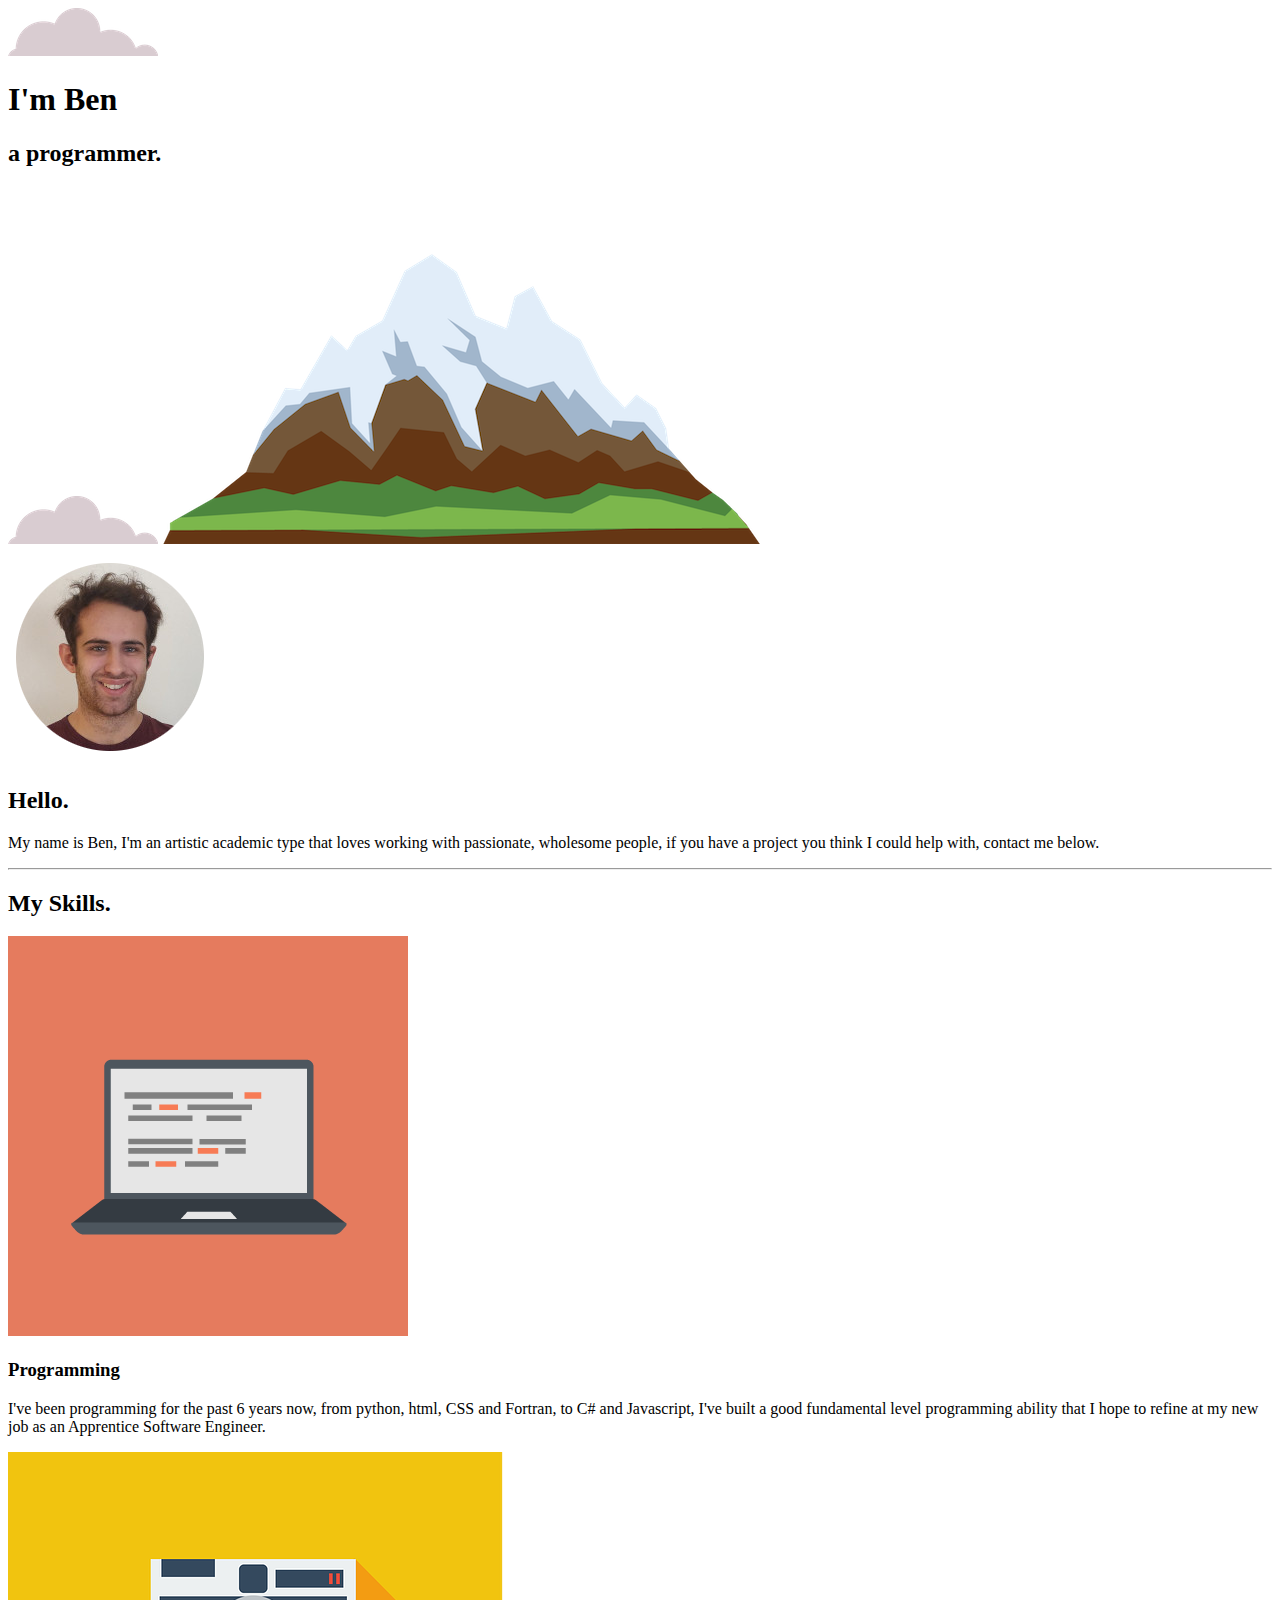
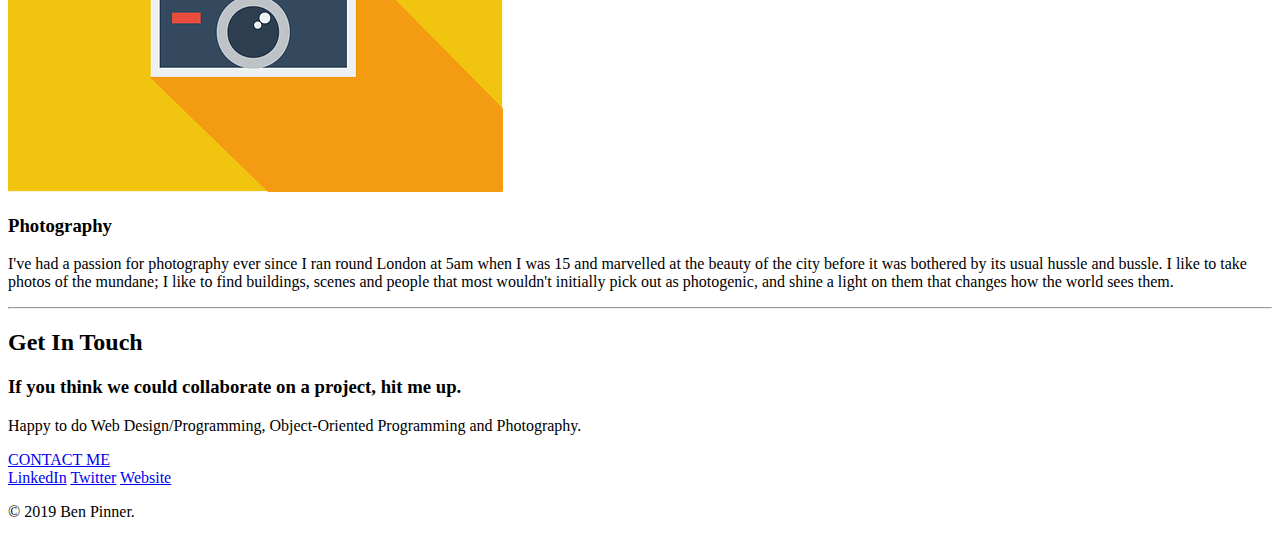
<file: index.html>
<!DOCTYPE html>
<html lang="en" dir="ltr">

<head>
  <meta charset="utf-8">
  <title>Ben Pinner</title>
  <link rel="stylesheet" type="text/css" href="css/style.css">
  <link rel="icon" href="images/favicon.ico">
  <link href="https://fonts.googleapis.com/css?family=Montserrat|Parisienne|Source+Sans+Pro&display=swap" rel="stylesheet">
</head>

<body>
  <div class="top-container">
    <img class="top-cloud" src="images/cloud.png" alt="cloud-img">
    <h1>I'm Ben</h1>
    <h2>a <span class="pro">pro</span>grammer.</h2>
    <img class="bottom-cloud" src="images/cloud.png" alt="cloud-img">
    <img id="mountain" src="images/mountain.png" alt="mountain-img">
  </div>
  <div class="middle-container">
    <div class="profile">
      <img src="images/Ben_Profile.png" alt="profile-picture">
      <h2>Hello.</h2>
      <p>My name is Ben, I'm an artistic academic type that loves working with passionate, wholesome people, if you have a project you think I could help with, contact me below.</p>
    </div>
    <hr>
    <div class="skills">
      <h2>My Skills.</h2>
      <div class="skill-row">
        <img class="computer-img" src="images/computer.png" alt="computer">
        <h3>Programming</h3>
        <p>I've been programming for the past 6 years now, from python, html, CSS and Fortran, to C# and Javascript, I've built a good fundamental level programming ability that I hope to refine at my new job as an Apprentice Software Engineer.</p>
      </div>
      <div class="skill-row">
        <img class="camera-img" src="images/kodak.png" alt="camera">
        <h3>Photography</h3>
        <p>I've had a passion for photography ever since I ran round London at 5am when I was 15 and marvelled at the beauty of the city before it was bothered by its usual hussle and bussle. I like to take photos of the mundane; I like to find buildings, scenes and people that most wouldn't initially pick out as photogenic, and shine a light on them that changes how the world sees them.</p>
      </div>
    </div>
    <hr>
    <div class="contact-me">
      <h2>Get In Touch</h2>
      <h3>If you think we could collaborate on a project, hit me up.</h3>
      <p>Happy to do Web Design/Programming, Object-Oriented Programming and Photography.</p>
      <a class="btn" href="mailto:benpinner1997@gmail.com">CONTACT ME</a>
    </div>
  </div>


  <div class="bottom-container">
    <a class="footer-link" href="https://www.linkedin.com/">LinkedIn</a>
    <a class="footer-link" href="https://twitter.com/">Twitter</a>
    <a class="footer-link" href="https://www.appbrewery.co/">Website</a>
    <p>© 2019 Ben Pinner.</p>
  </div>

</body>

</html>
</file>
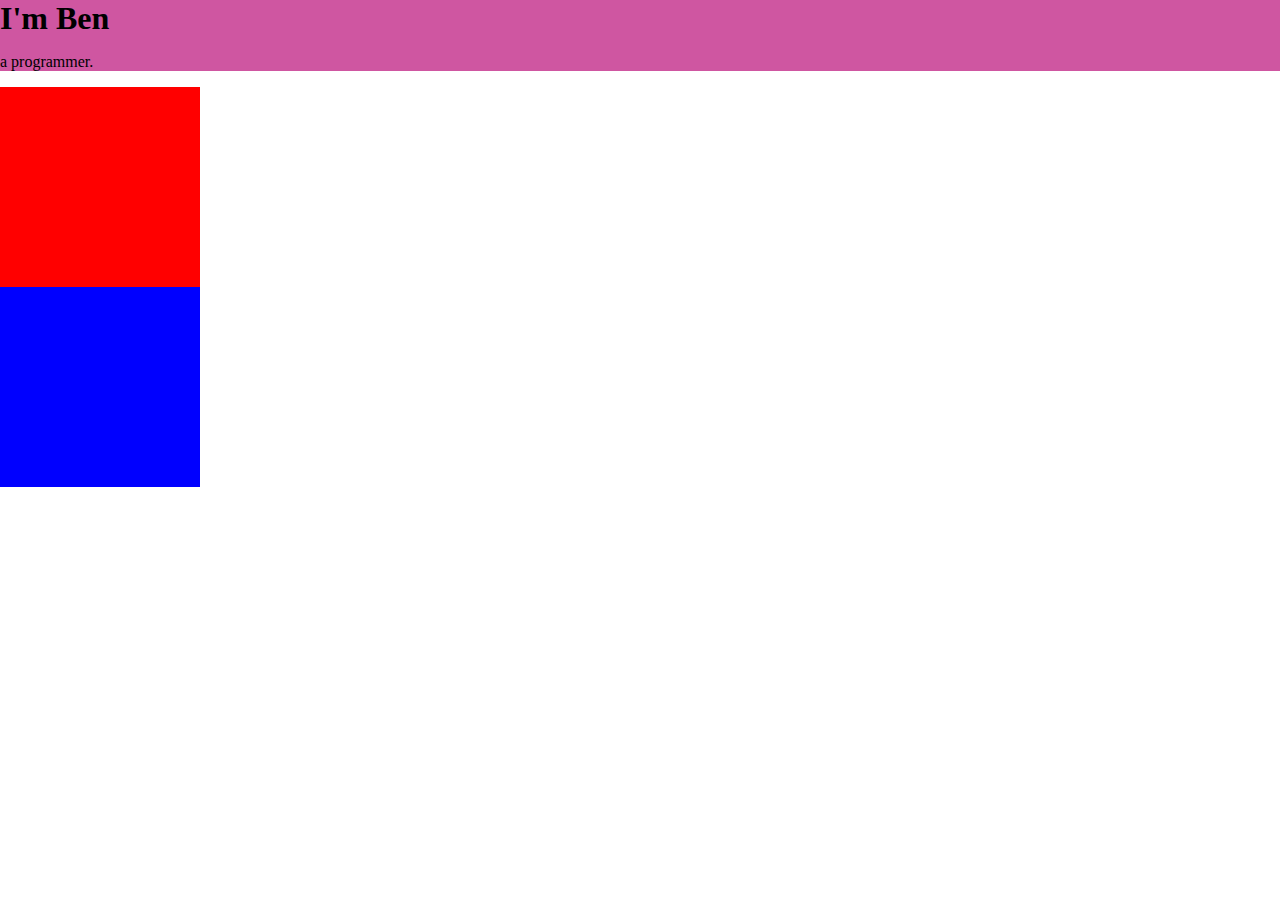
<file: src/index.html>
<!DOCTYPE html>
<html lang="en" dir="ltr">

<head>
  <meta charset="utf-8">
  <title>Ben Pinner</title>
  <link rel="stylesheet" type="text/css" href="css/style.css">
  <link rel="icon" href="images/favicon.ico">
</head>

<body>
  <div class="top-container">
    <h1>I'm Ben</h1>
    <p>a programmer.</p>
  </div>
  <div class="middle-container">

  </div>
  <div class="bottom-container">

  </div>
</body>

</html>
</file>
<file: css/style.css>
body {
  background-color: white;
}
</file>
<file: src/css/style.css>
body {
  margin: 0;
}

div {
  background-color: #cf56a1;
}

h1 {
  margin: 0;
}


.middle-container, .bottom-container {
  height: 200px;
  width:200px;
}

.middle-container {
  background-color: red;
}

.bottom-container {
  background-color: blue;
}
</file>
